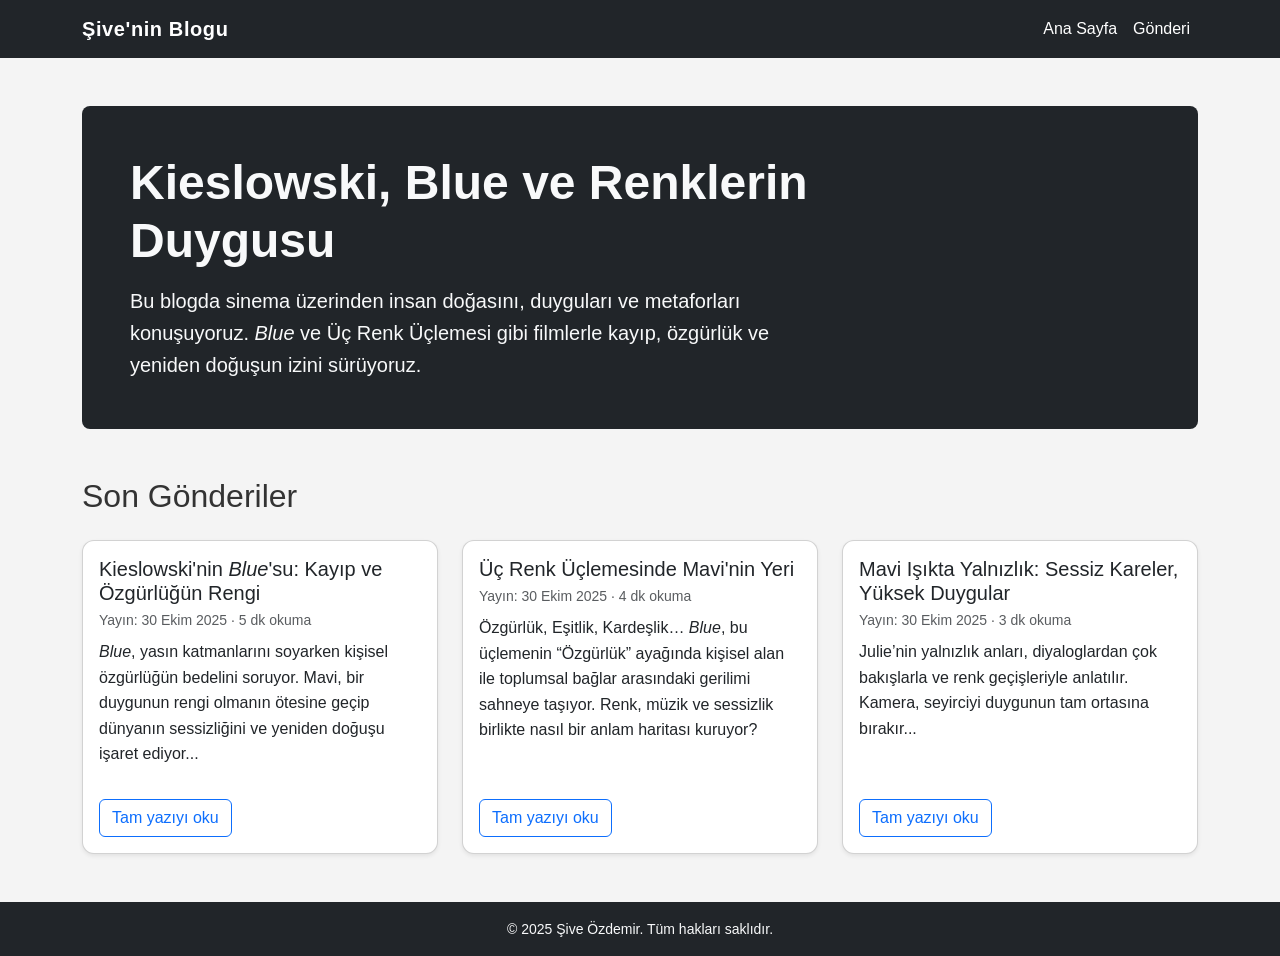
<file: index.html>
<!DOCTYPE html>
<html lang="tr">
<head>
  <meta charset="UTF-8" />
  <meta name="viewport" content="width=device-width, initial-scale=1.0" />
  <title>Şive'nin Blogu</title>

  <!-- Bootstrap CSS -->
  <link
    href="https://cdn.jsdelivr.net/npm/bootstrap@5.3.3/dist/css/bootstrap.min.css"
    rel="stylesheet"
    integrity="sha384-QWTKZyjpPEjISv5WaRU9OFeRpok6YctnYmDr5pNlyT2bRjXh0JMhjY6hW+ALEwIH"
    crossorigin="anonymous"
  />

  <!-- Özel stiller -->
  <link rel="stylesheet" href="styles.css" />
</head>
<body>

  <!-- Koyu renkli Menü / Navbar -->
  <nav class="navbar navbar-expand-lg navbar-dark bg-dark">
    <div class="container">
      <a class="navbar-brand fw-bold" href="index.html">Şive'nin Blogu</a>
      <button
        class="navbar-toggler"
        type="button"
        data-bs-toggle="collapse"
        data-bs-target="#mainNavbar"
        aria-controls="mainNavbar"
        aria-expanded="false"
        aria-label="Menüyü Aç/Kapat"
      >
        <span class="navbar-toggler-icon"></span>
      </button>

      <div class="collapse navbar-collapse" id="mainNavbar">
        <ul class="navbar-nav ms-auto mb-2 mb-lg-0">
          <li class="nav-item">
            <a class="nav-link active" aria-current="page" href="index.html">Ana Sayfa</a>
          </li>
          <li class="nav-item">
            <a class="nav-link" href="post.html">Gönderi</a>
          </li>
        </ul>
      </div>
    </div>
  </nav>

  <main class="container my-5">

    <!-- Ana sayfaya jumbotron/hero -->
    <section class="bg-dark text-light rounded-3 p-5 mb-5">
      <div class="col-lg-8">
        <h1 class="display-5 fw-bold mb-3">Kieslowski, Blue ve Renklerin Duygusu</h1>
        <p class="lead mb-0">
          Bu blogda sinema üzerinden insan doğasını, duyguları ve metaforları konuşuyoruz.
          <em>Blue</em> ve Üç Renk Üçlemesi gibi filmlerle kayıp, özgürlük ve yeniden doğuşun izini sürüyoruz.
        </p>
      </div>
    </section>

    <!-- Blog kartları (Grid + Card yapısı) -->
    <section aria-labelledby="son-gonderiler-baslik">
      <h2 id="son-gonderiler-baslik" class="mb-4">Son Gönderiler</h2>

      <div class="row g-4">
        <!-- Kart 1 -->
        <div class="col-md-6 col-lg-4">
          <article class="card h-100 shadow-sm">
            <div class="card-body d-flex flex-column">
              <h3 class="card-title fs-5">
                <a href="post.html" class="stretched-link text-decoration-none text-dark">
                  Kieslowski'nin <em>Blue</em>'su: Kayıp ve Özgürlüğün Rengi
                </a>
              </h3>
              <p class="card-subtitle mb-2 text-muted small">
                Yayın: 30 Ekim 2025 · 5 dk okuma
              </p>
              <p class="card-text flex-grow-1">
                <em>Blue</em>, yasın katmanlarını soyarken kişisel özgürlüğün bedelini soruyor.
                Mavi, bir duygunun rengi olmanın ötesine geçip dünyanın sessizliğini ve yeniden doğuşu işaret ediyor...
              </p>
              <a href="post.html" class="btn btn-outline-primary mt-3 align-self-start">
                Tam yazıyı oku
              </a>
            </div>
          </article>
        </div>

        <!-- Kart 2 -->
        <div class="col-md-6 col-lg-4">
          <article class="card h-100 shadow-sm">
            <div class="card-body d-flex flex-column">
              <h3 class="card-title fs-5">
                <a href="post.html" class="stretched-link text-decoration-none text-dark">
                  Üç Renk Üçlemesinde Mavi'nin Yeri
                </a>
              </h3>
              <p class="card-subtitle mb-2 text-muted small">
                Yayın: 30 Ekim 2025 · 4 dk okuma
              </p>
              <p class="card-text flex-grow-1">
                Özgürlük, Eşitlik, Kardeşlik… <em>Blue</em>, bu üçlemenin “Özgürlük” ayağında
                kişisel alan ile toplumsal bağlar arasındaki gerilimi sahneye taşıyor. Renk, müzik
                ve sessizlik birlikte nasıl bir anlam haritası kuruyor?
              </p>
              <a href="post.html" class="btn btn-outline-primary mt-3 align-self-start">
                Tam yazıyı oku
              </a>
            </div>
          </article>
        </div>

        <!-- İstersen ekstra bir kart daha eklemek istersen örnek: -->
        <div class="col-md-6 col-lg-4">
          <article class="card h-100 shadow-sm">
            <div class="card-body d-flex flex-column">
              <h3 class="card-title fs-5">
                <a href="post.html" class="stretched-link text-decoration-none text-dark">
                  Mavi Işıkta Yalnızlık: Sessiz Kareler, Yüksek Duygular
                </a>
              </h3>
              <p class="card-subtitle mb-2 text-muted small">
                Yayın: 30 Ekim 2025 · 3 dk okuma
              </p>
              <p class="card-text flex-grow-1">
                Julie’nin yalnızlık anları, diyaloglardan çok bakışlarla ve renk geçişleriyle anlatılır.
                Kamera, seyirciyi duygunun tam ortasına bırakır...
              </p>
              <a href="post.html" class="btn btn-outline-primary mt-3 align-self-start">
                Tam yazıyı oku
              </a>
            </div>
          </article>
        </div>
      </div>
    </section>
  </main>

  <!-- Footer -->
  <footer class="bg-dark text-light py-3 mt-5">
    <div class="container text-center">
      <p class="mb-0 small">&copy; 2025 Şive Özdemir. Tüm hakları saklıdır.</p>
    </div>
  </footer>

  <!-- Bootstrap JS -->
  <script
    src="https://cdn.jsdelivr.net/npm/bootstrap@5.3.3/dist/js/bootstrap.bundle.min.js"
    integrity="sha384-YvpcrYf0tY3lHB60NNkmXc5s9fDVZLESaAA55NDzOxhy9GkcIdslK1eN7N6jIeHz"
    crossorigin="anonymous"
  ></script>
</body>
</html>
</file>
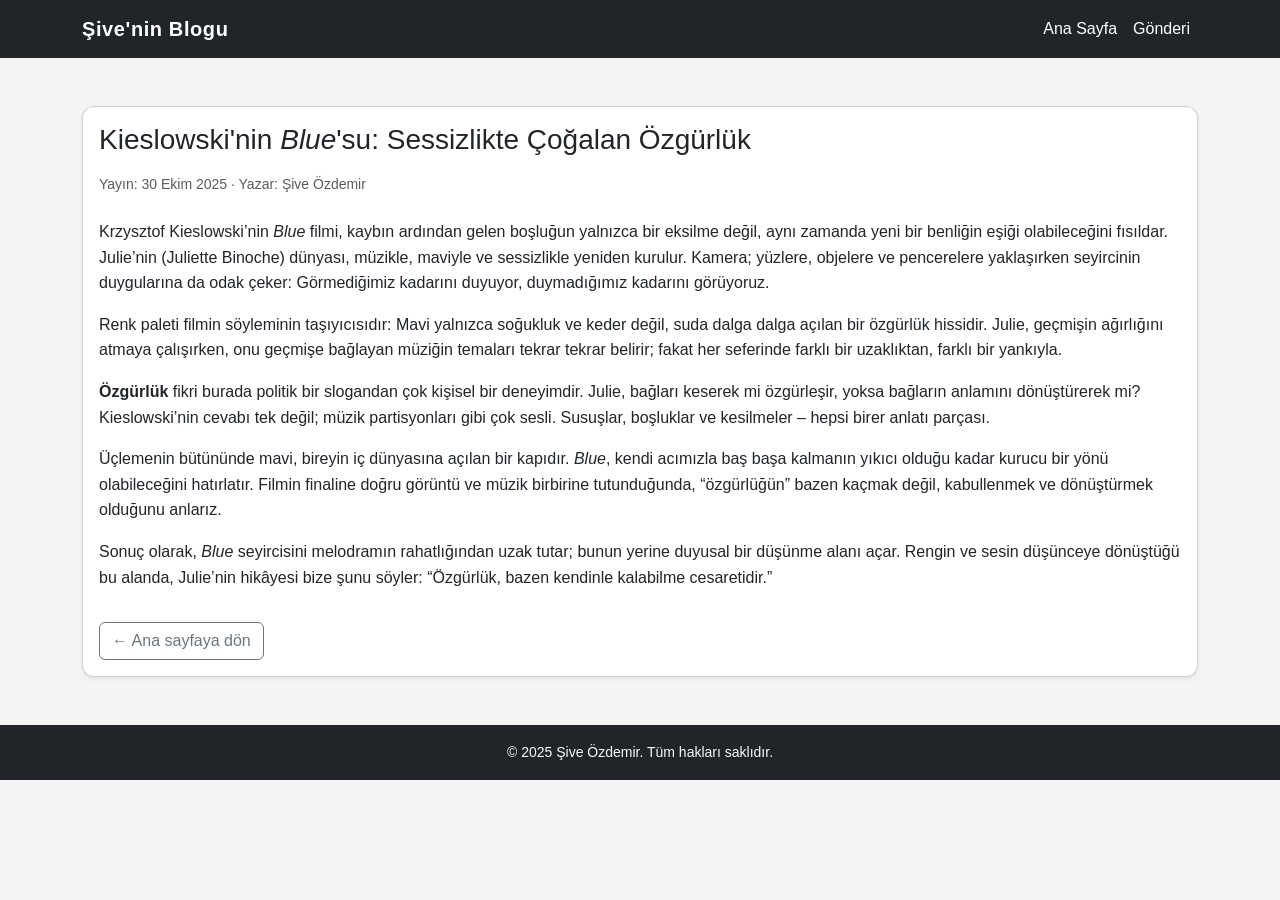
<file: post.html>
<!DOCTYPE html>
<html lang="tr">
<head>
  <meta charset="UTF-8" />
  <meta name="viewport" content="width=device-width, initial-scale=1.0" />
  <title>Kieslowski - Blue | Yorum</title>

  <!-- Bootstrap CSS -->
  <link
    href="https://cdn.jsdelivr.net/npm/bootstrap@5.3.3/dist/css/bootstrap.min.css"
    rel="stylesheet"
    integrity="sha384-QWTKZyjpPEjISv5WaRU9OFeRpok6YctnYmDr5pNlyT2bRjXh0JMhjY6hW+ALEwIH"
    crossorigin="anonymous"
  />

  <!-- Özel stiller -->
  <link rel="stylesheet" href="styles.css" />
</head>
<body>

  <!-- Koyu navbar (aynı tasarım) -->
  <nav class="navbar navbar-expand-lg navbar-dark bg-dark">
    <div class="container">
      <a class="navbar-brand fw-bold" href="index.html">Şive'nin Blogu</a>
      <button
        class="navbar-toggler"
        type="button"
        data-bs-toggle="collapse"
        data-bs-target="#mainNavbar"
        aria-controls="mainNavbar"
        aria-expanded="false"
        aria-label="Menüyü Aç/Kapat"
      >
        <span class="navbar-toggler-icon"></span>
      </button>

      <div class="collapse navbar-collapse" id="mainNavbar">
        <ul class="navbar-nav ms-auto mb-2 mb-lg-0">
          <li class="nav-item">
            <a class="nav-link" href="index.html">Ana Sayfa</a>
          </li>
          <li class="nav-item">
            <a class="nav-link active" aria-current="page" href="post.html">Gönderi</a>
          </li>
        </ul>
      </div>
    </div>
  </nav>

  <main class="container my-5">
    <article class="card shadow-sm">
      <div class="card-body">
        <h1 id="yazi-baslik" class="card-title h3 mb-3">
          Kieslowski'nin <em>Blue</em>'su: Sessizlikte Çoğalan Özgürlük
        </h1>
        <p class="text-muted small mb-4">
          Yayın: 30 Ekim 2025 · Yazar: Şive Özdemir
        </p>

        <p>
          Krzysztof Kieslowski’nin <em>Blue</em> filmi, kaybın ardından gelen boşluğun yalnızca bir eksilme değil,
          aynı zamanda yeni bir benliğin eşiği olabileceğini fısıldar. Julie’nin (Juliette Binoche) dünyası,
          müzikle, maviyle ve sessizlikle yeniden kurulur. Kamera; yüzlere, objelere ve pencerelere yaklaşırken
          seyircinin duygularına da odak çeker: Görmediğimiz kadarını duyuyor, duymadığımız kadarını görüyoruz.
        </p>

        <p>
          Renk paleti filmin söyleminin taşıyıcısıdır: Mavi yalnızca soğukluk ve keder değil, suda dalga dalga
          açılan bir özgürlük hissidir. Julie, geçmişin ağırlığını atmaya çalışırken, onu geçmişe bağlayan müziğin
          temaları tekrar tekrar belirir; fakat her seferinde farklı bir uzaklıktan, farklı bir yankıyla.
        </p>

        <p>
          <strong>Özgürlük</strong> fikri burada politik bir slogandan çok kişisel bir deneyimdir.
          Julie, bağları keserek mi özgürleşir, yoksa bağların anlamını dönüştürerek mi? Kieslowski’nin cevabı tek değil;
          müzik partisyonları gibi çok sesli. Susuşlar, boşluklar ve kesilmeler – hepsi birer anlatı parçası.
        </p>

        <p>
          Üçlemenin bütününde mavi, bireyin iç dünyasına açılan bir kapıdır. <em>Blue</em>, kendi acımızla baş başa
          kalmanın yıkıcı olduğu kadar kurucu bir yönü olabileceğini hatırlatır. Filmin finaline doğru görüntü ve müzik
          birbirine tutunduğunda, “özgürlüğün” bazen kaçmak değil, kabullenmek ve dönüştürmek olduğunu anlarız.
        </p>

        <p>
          Sonuç olarak, <em>Blue</em> seyircisini melodramın rahatlığından uzak tutar; bunun yerine duyusal bir düşünme
          alanı açar. Rengin ve sesin düşünceye dönüştüğü bu alanda, Julie’nin hikâyesi bize şunu söyler:
          “Özgürlük, bazen kendinle kalabilme cesaretidir.”
        </p>

        <a href="index.html" class="btn btn-outline-secondary mt-3">← Ana sayfaya dön</a>
      </div>
    </article>
  </main>

  <footer class="bg-dark text-light py-3 mt-5">
    <div class="container text-center">
      <p class="mb-0 small">&copy; 2025 Şive Özdemir. Tüm hakları saklıdır.</p>
    </div>
  </footer>

  <!-- Bootstrap JS -->
  <script
    src="https://cdn.jsdelivr.net/npm/bootstrap@5.3.3/dist/js/bootstrap.bundle.min.js"
    integrity="sha384-YvpcrYf0tY3lHB60NNkmXc5s9fDVZLESaAA55NDzOxhy9GkcIdslK1eN7N6jIeHz"
    crossorigin="anonymous"
  ></script>
</body>
</html>
</file>
<file: styles.css>
:root {
  --bg: #f4f4f4;
  --text: #333;
  --muted: #666;
  --accent: #1f6feb;
}

/* Genel gövde ayarları */
body {
  margin: 0;
  font-family: Arial, sans-serif;
  background: var(--bg);
  color: var(--text);
  line-height: 1.6;
}

/* Navbar markasını biraz öne çıkaralım */
.navbar-brand {
  letter-spacing: 0.03em;
}

/* Jumbotron / hero içinde linkler vs. okunaklı olsun */
.bg-dark a {
  color: #ffffff;
}

/* Kartların küçük bir gölge ile daha “blog vari” görünmesi */
.card {
  border-radius: 12px;
}

/* Footer metni */
footer p {
  margin: 0;
}

/* Klavye erişilebilirliği */
a:focus {
  outline: 2px dashed var(--accent);
  outline-offset: 3px;
}
</file>
